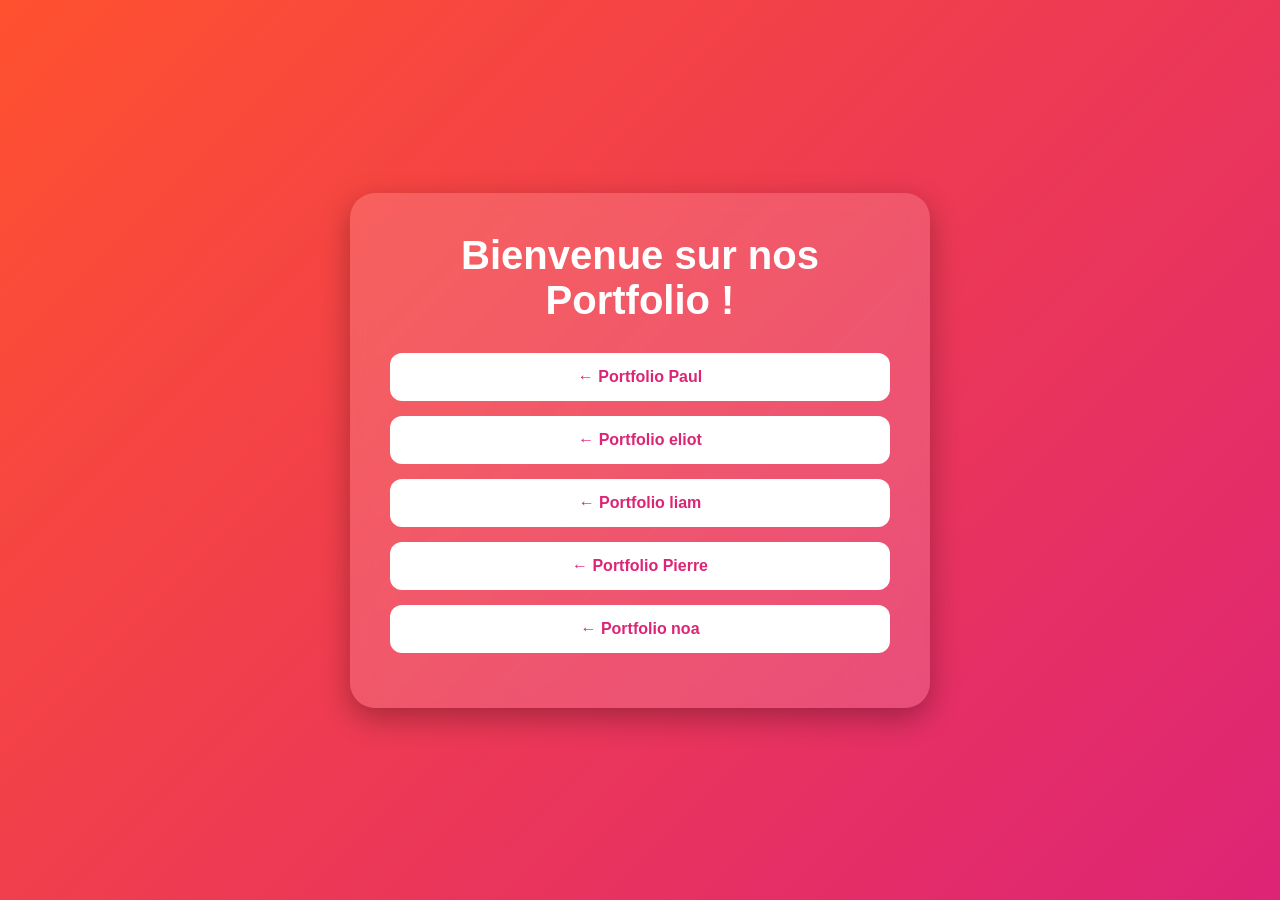
<file: index.html>
<!DOCTYPE html>
<html lang="fr">
<head>
    <meta charset="UTF-8">
    <meta name="viewport" content="width=device-width, initial-scale=1.0">
    <title>Portfolio Global</title>
    <link rel="stylesheet" href="index.css">
</head>
<body>

    <header>
        <h1> Bienvenue sur nos Portfolio !</h1>
        <p><a href="paul.html"> ← Portfolio Paul</a></p>
        <p><a href="eliot.html"> ← Portfolio eliot </a></p>
        <p><a href="liam.html"> ← Portfolio liam</a></p>
        <p><a href="pierre.html"> ← Portfolio Pierre</a></p>
        <p><a href="noa.html"> ← Portfolio noa</a></p>
    </header>
</file>
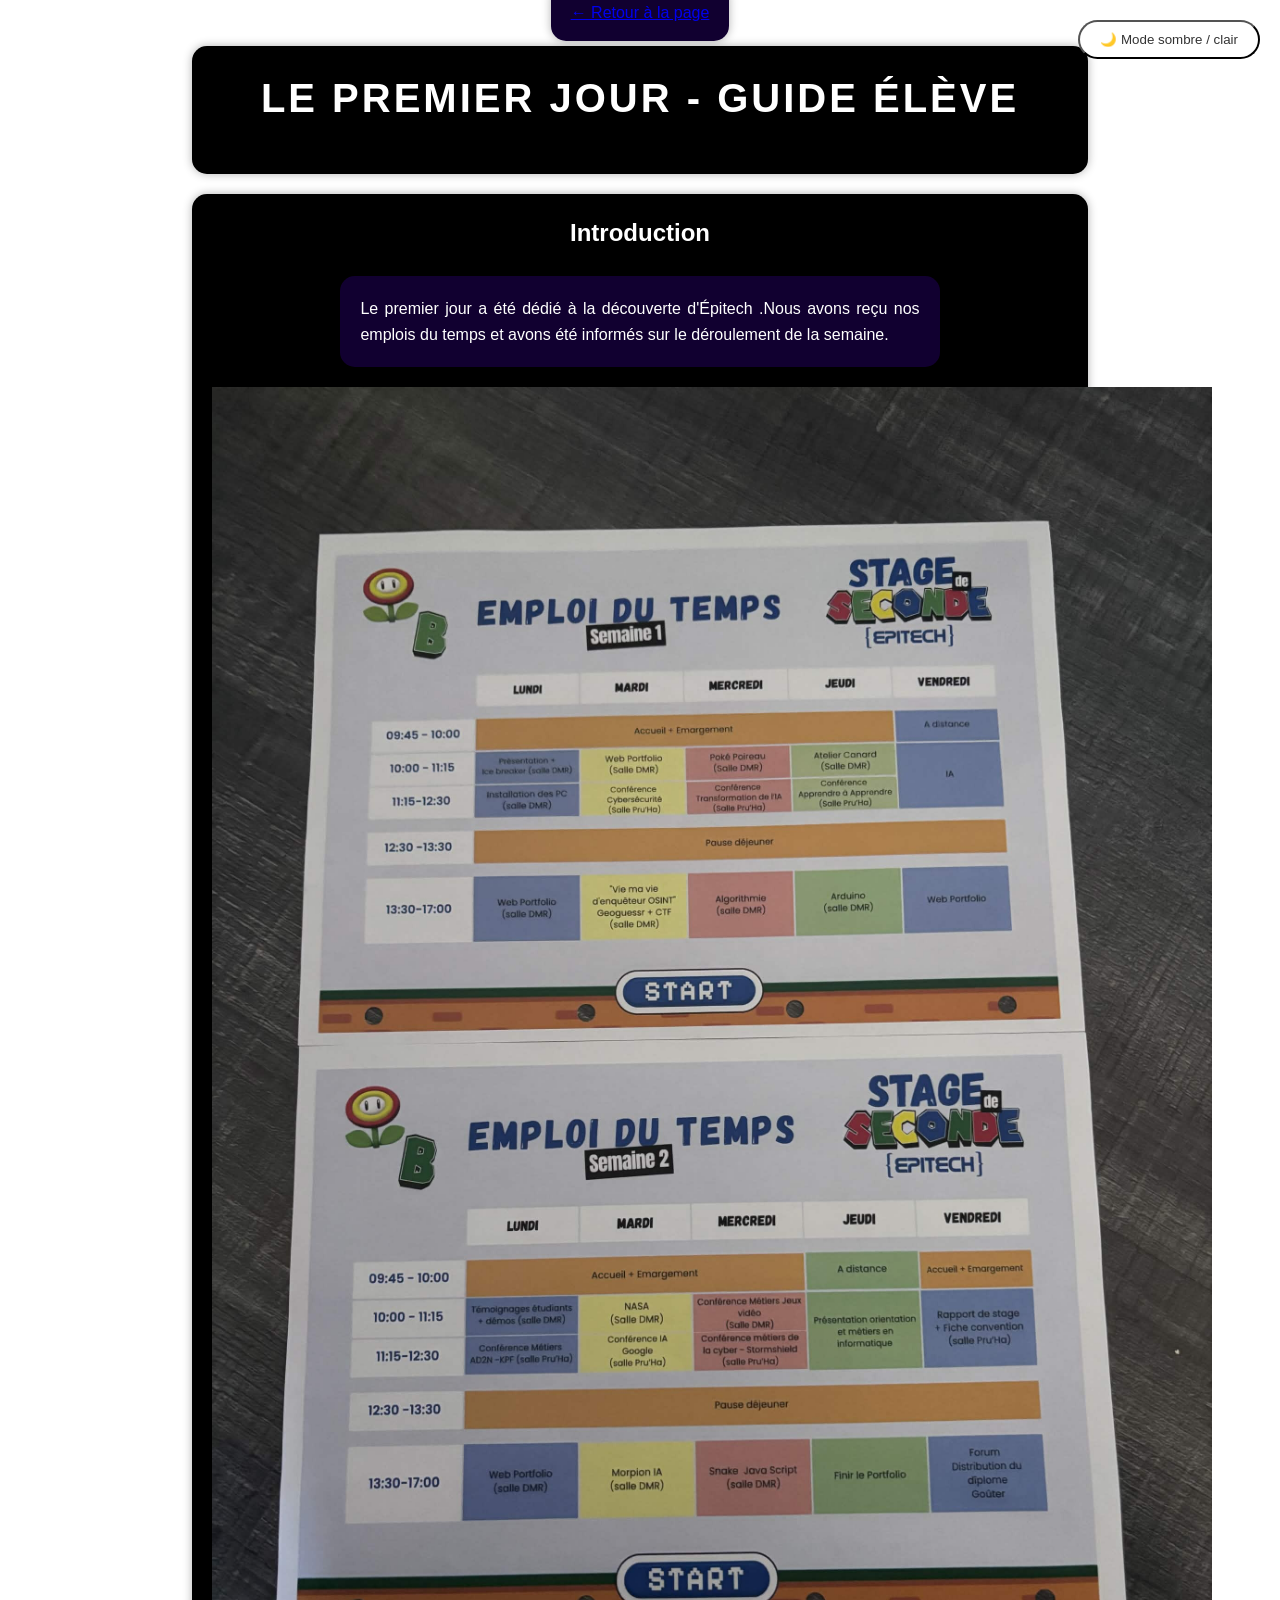
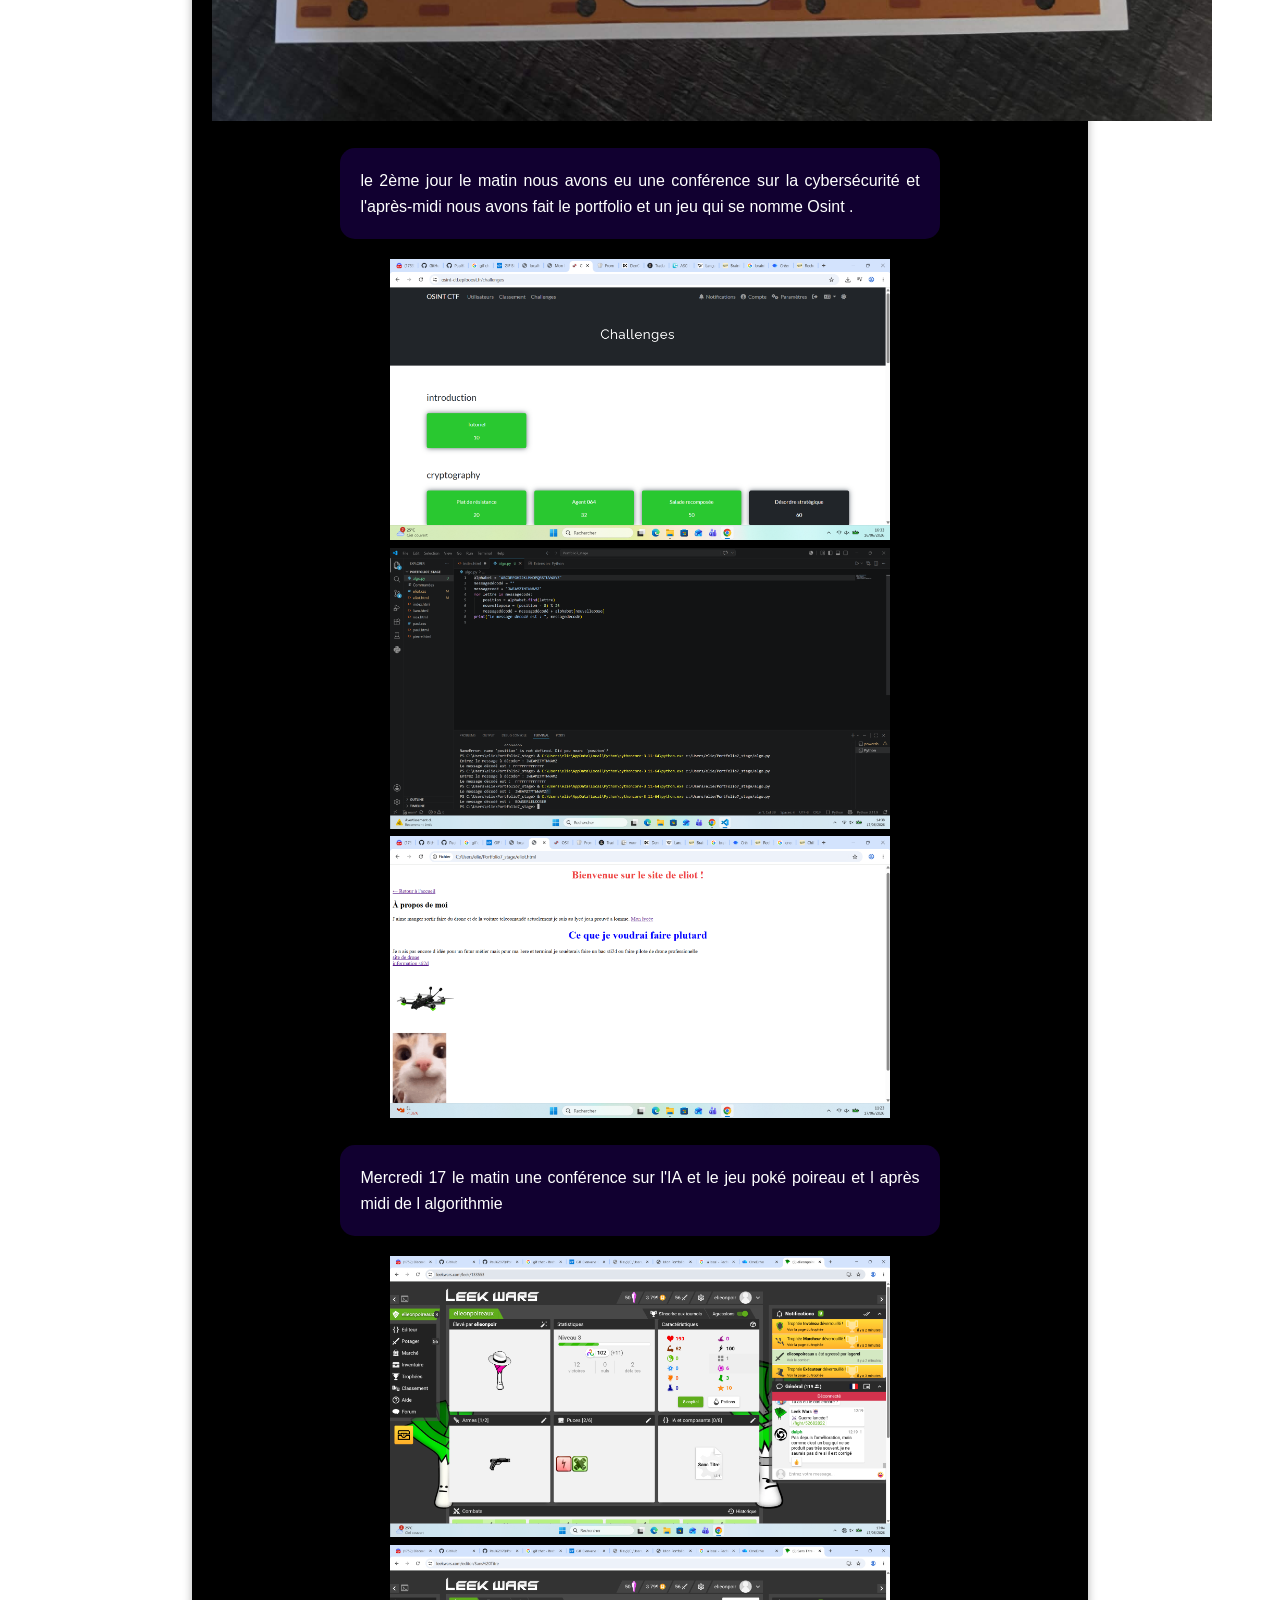
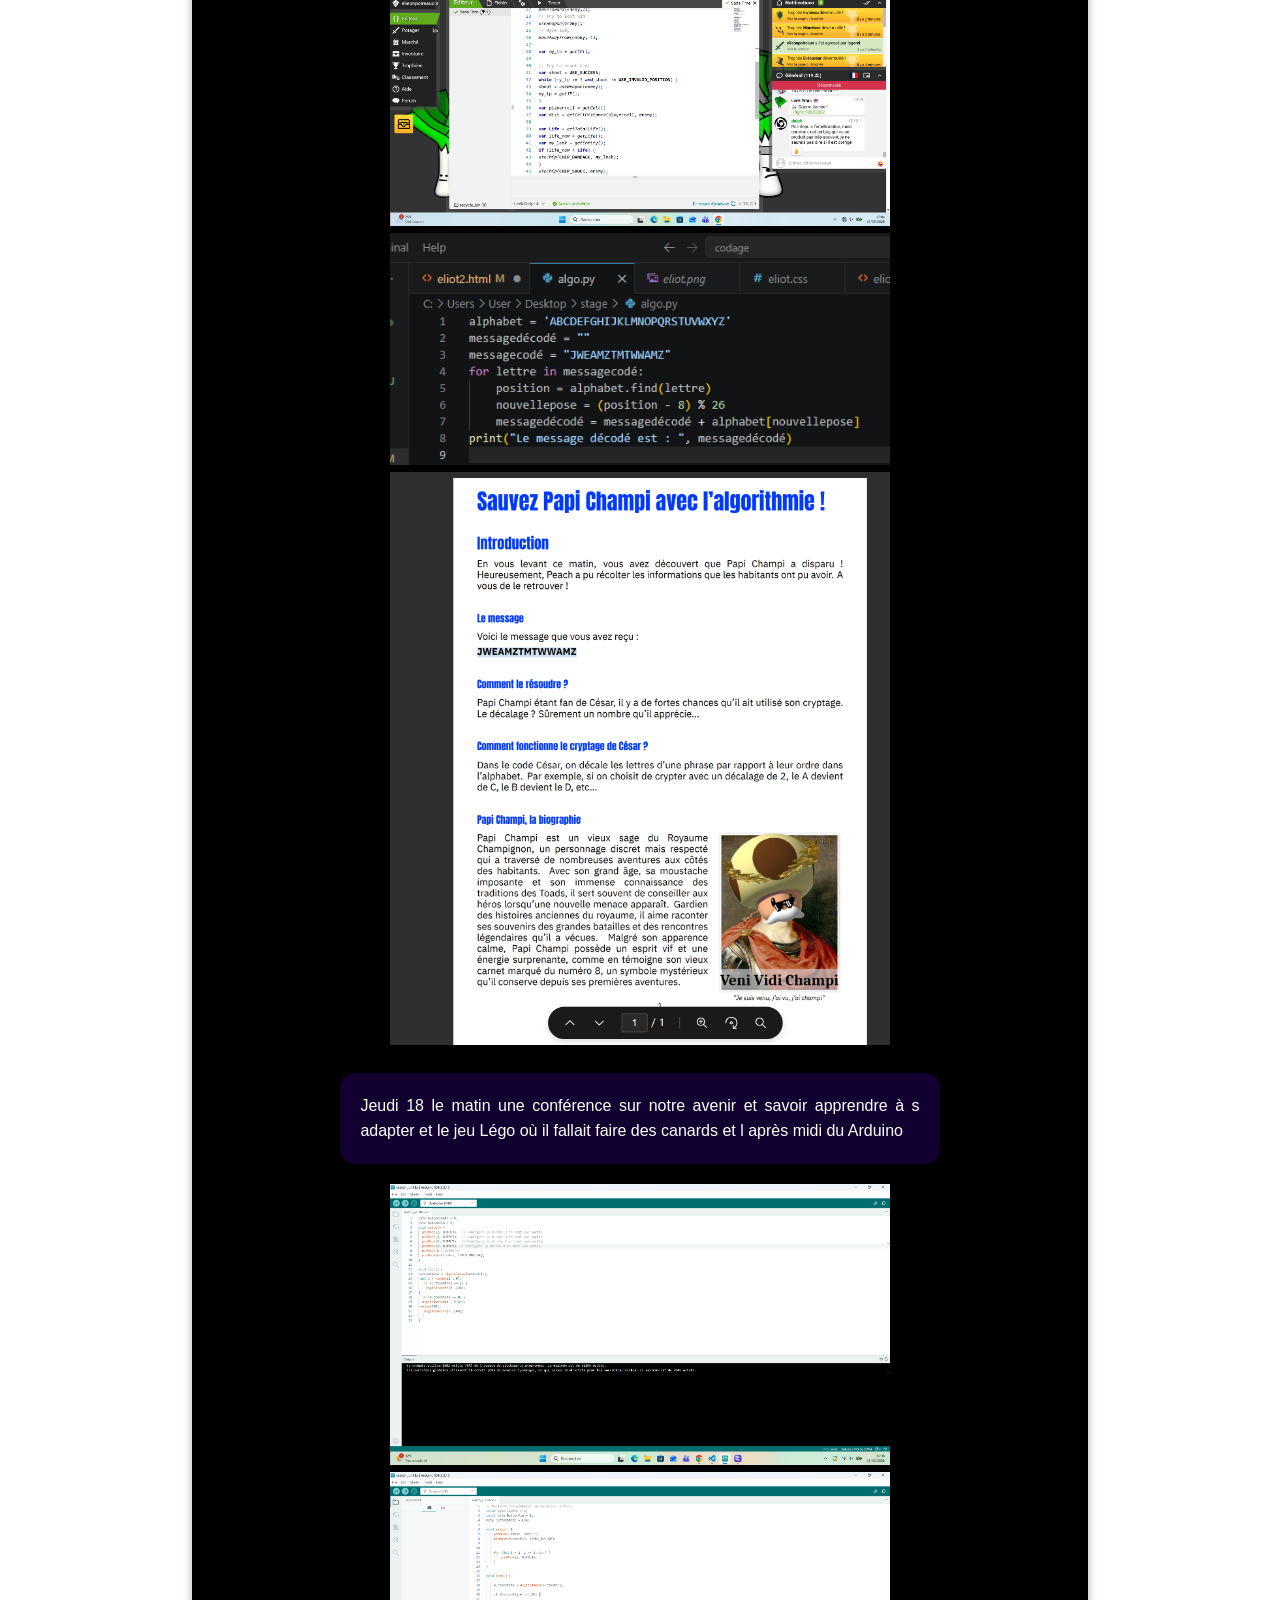
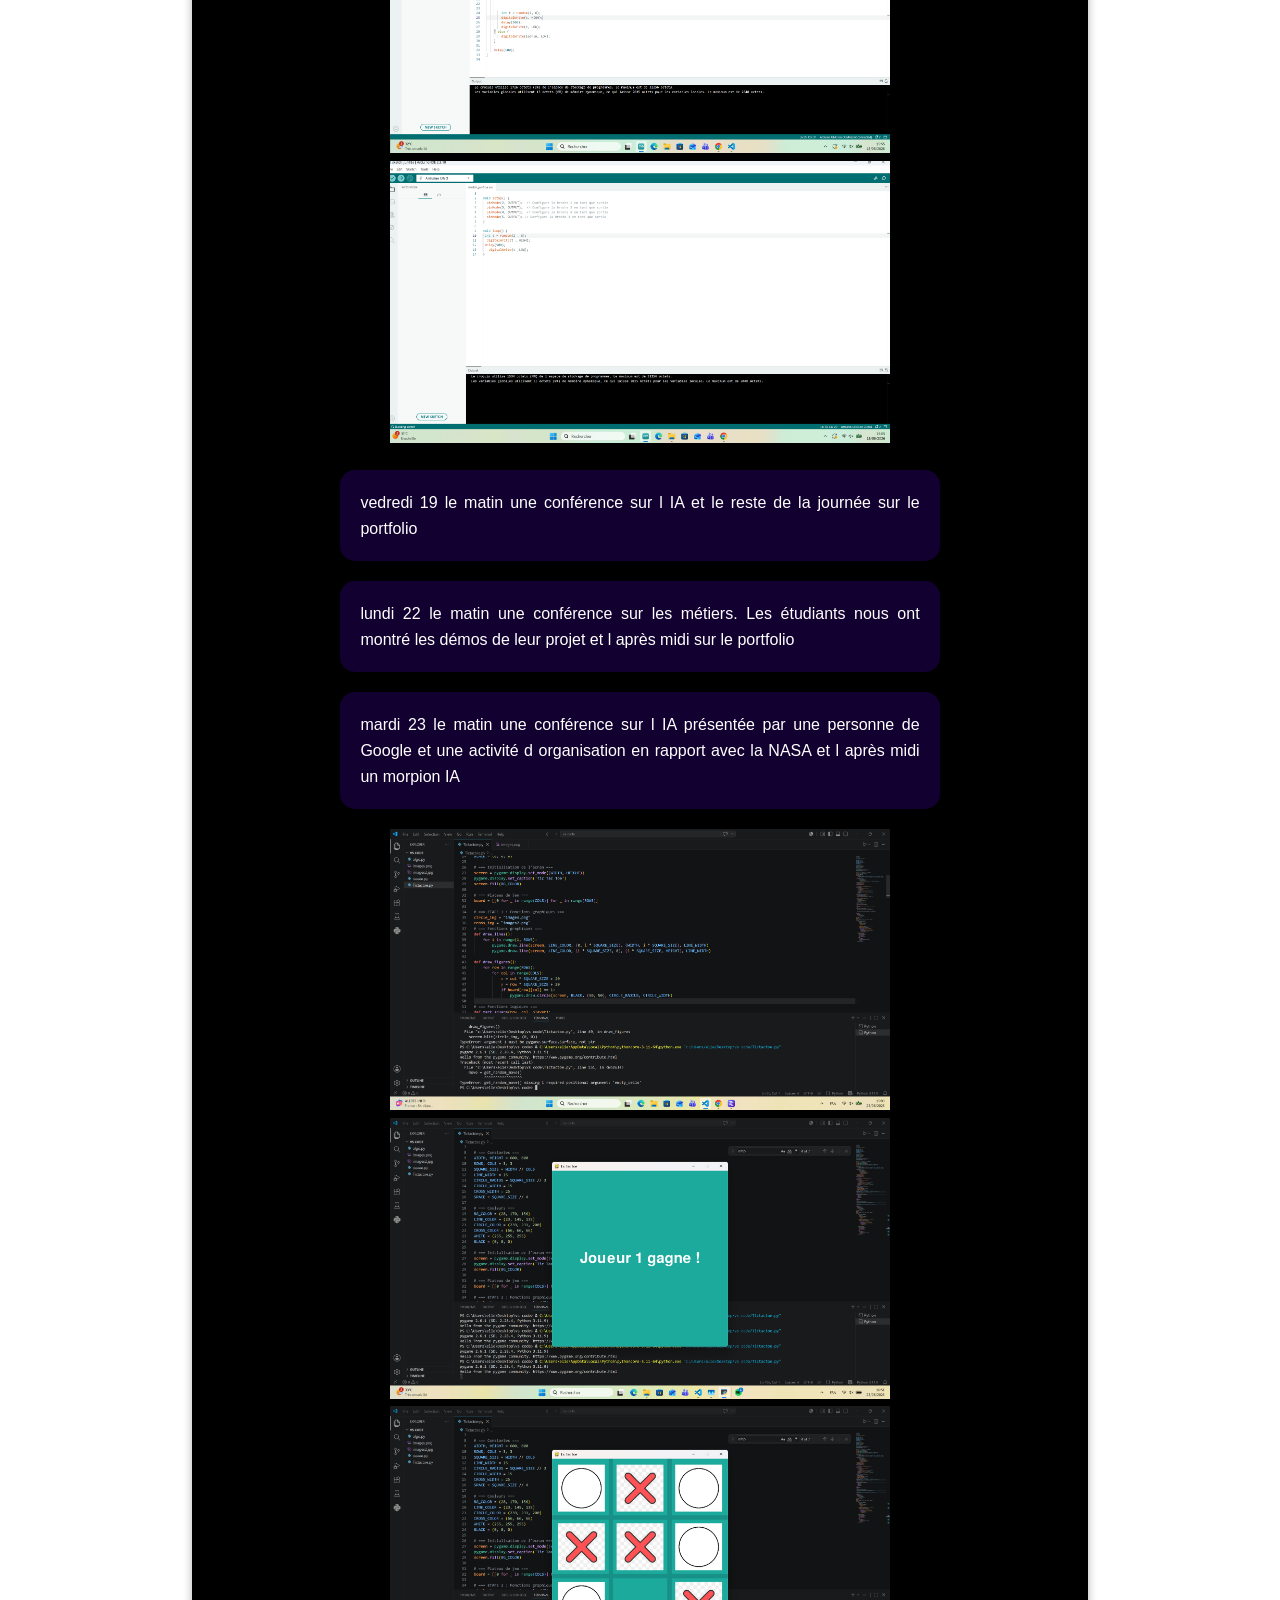
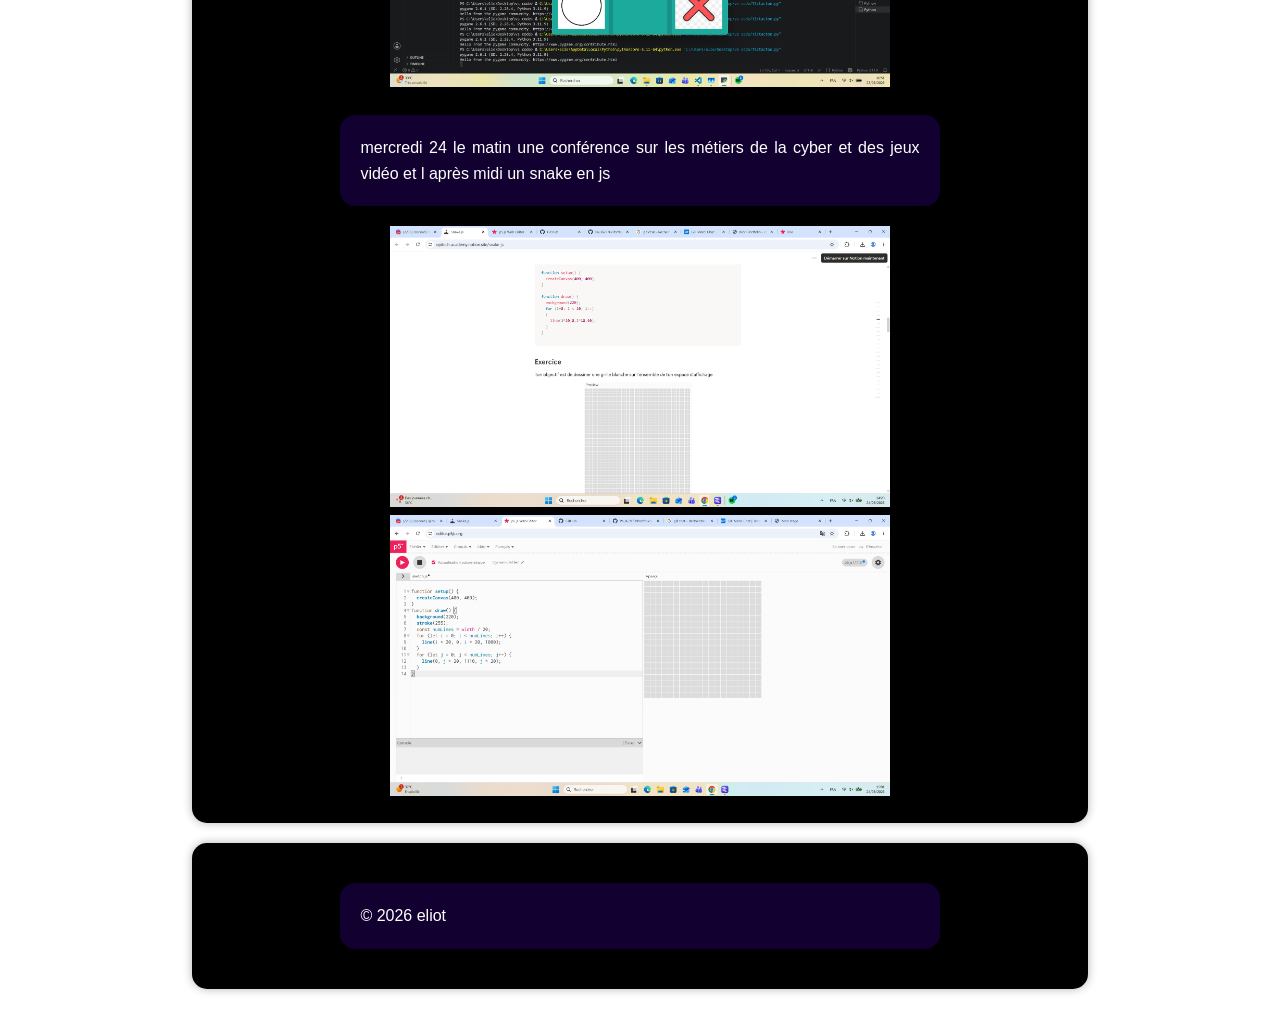
<file: eliot2.html>
<!DOCTYPE html>
<html lang="fr">
<head>
    <meta charset="UTF-8">
    <meta name="viewport" content="width=device-width, initial-scale=1.0">
    <title>Première semaine à Épitech</title>
    <link rel="stylesheet" href="eliot.css">
    <p5 class="paragraphe"><a href="eliot.html">← Retour à la page </a></p5>
</head>
<body>

    <header class="groupe">
        <h1>Le premier jour - Guide élève</h1>
        <button class="btn_mode_sombre" onclick="changerTheme()">🌙 Mode sombre / clair</button>
    </header>

    <main class="groupe">
        <section>
            <h2>Introduction</h2>
            <p class="paragraphe">
                Le premier jour a été dédié à la découverte d'Épitech .Nous avons reçu nos emplois du temps et avons été  informés sur le déroulement de la semaine.
            </p>
        </section>
        <img src="paul.jpg" alt="Illustration de la semaine"
             width="1000"
             lenght="500">
        <p class="paragraphe">le 2ème jour le matin nous avons eu une conférence sur la cybersécurité et l'après-midi nous avons fait le portfolio et un jeu qui se nomme Osint .</p>
        <img src="eliot.png" alt="osint"
             width="500"
             lenght="250">
             <img src="eliot2.png" alt="html"
             width="500"
             lenght="250">
             <img src="eliot3.png" alt="html"
             width="500"
             lenght="250">


             <p class="paragraphe">Mercredi 17 le matin une conférence sur l'IA et le jeu poké poireau et l après midi de l algorithmie</p>
             <img src="eliot4.png" alt="poké"
             width="500"
             lengt="250">
             <img src="eliiot5.png" alt="poké"
             width="500"
             lengt="250">
              <img src="eliot6.png" alt="algo"
             width="500"
             lengt="250">
             <img src="eliot7.png" alt="algo"
             width="500"
             lengt="250">
             
             <p class="paragraphe">Jeudi 18 le matin une conférence sur notre avenir et savoir apprendre à s adapter et le jeu Légo où il fallait faire des canards et l après midi du Arduino</p>
             <img src="eliot8.png" alt="ard"
             width="500"
             lengt="250">
             <img src="eliot9.png" alt="ard"
             width="500"
             lengt="250">
               <img src="eliot10.png" alt="ard"
             width="500"
             lengt="250">
            <p class="paragraphe">vedredi 19 le matin une conférence sur l IA et le reste de la journée sur le portfolio </p>
            <p class="paragraphe">lundi 22 le matin une conférence sur les métiers. Les étudiants nous ont montré les démos de leur projet et l après midi sur le portfolio </p>
            <p class="paragraphe">mardi 23 le matin une conférence sur l IA présentée par une personne de Google et une activité d organisation en rapport avec la NASA et l après midi un morpion IA </p>
            <img src="eliot11.png" alt="ard"
             width="500"
             lengt="250">
              <img src="eliot12.png" alt="ard"
             width="500"
             lengt="250">
              <img src="eliot13.png" alt="ard"
             width="500"
             lengt="250">
             <p class="paragraphe">mercredi 24 le matin une conférence sur les métiers de la cyber et des jeux vidéo et l après midi un snake en js </p>
             <img src="eliot14.png" alt="ard"
             width="500"
             lengt="250">
              <img src="eliot15.png" alt="ard"
             width="500"
             lengt="250">




        </main>

    <footer class="groupe">
        <p class="paragraphe">© 2026 eliot </p>
    </footer>

    <script>
        /* ==========================
           MODE SOMBRE / CLAIR
        ========================== */
        function changerTheme() {
            document.body.classList.toggle("dark-mode");
        }
    </script>
</body>
</html>
</file>
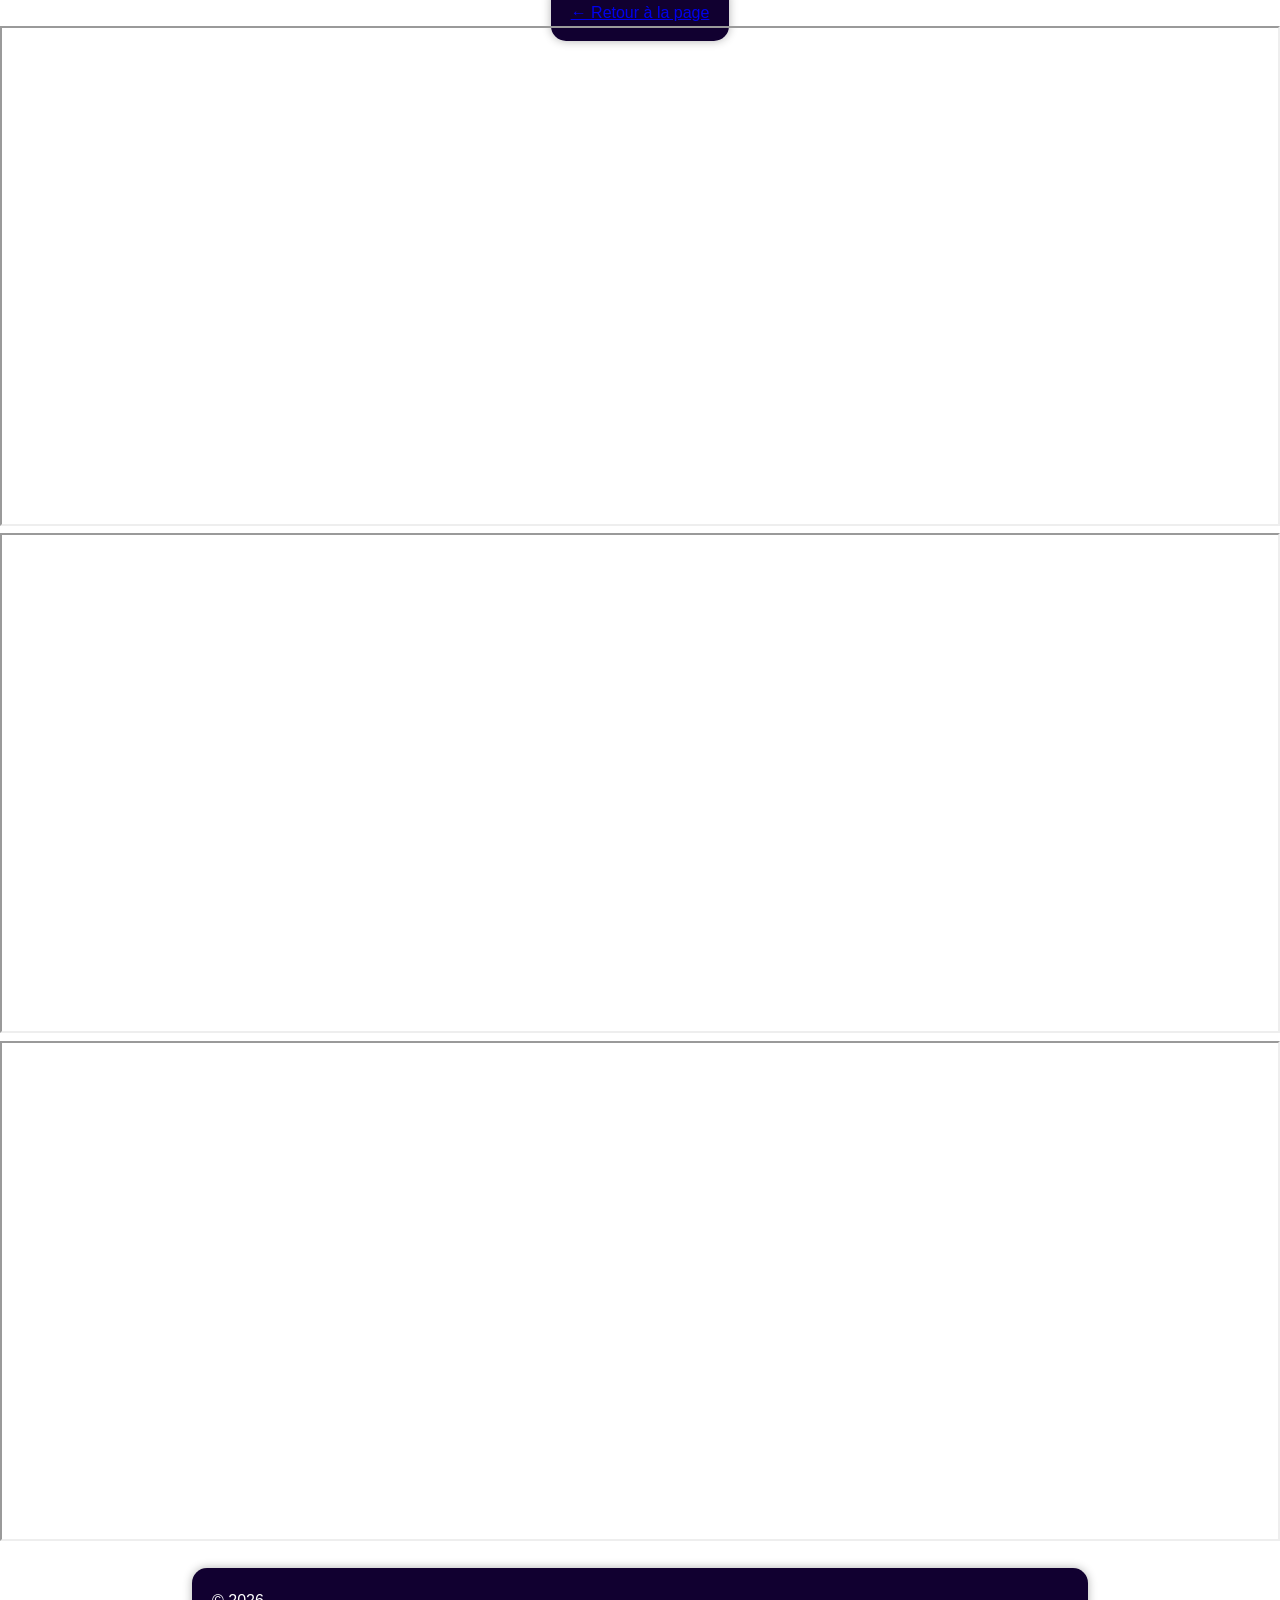
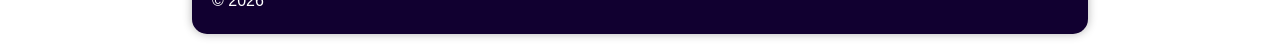
<file: eliot3.html>
<!DOCTYPE html>
<html lang="fr">
<head>
    <meta charset="UTF-8">
    <meta name="viewport" content="width=device-width, initial-scale=1.0">
    <title>Première semaine à Épitech</title>
    <link rel="stylesheet" href="eliot.css">
    <!-- Bouton retour -->
    <p5 class="paragraphe"><a href="eliot.html">← Retour à la page </a></p5>
</head>
<body>
    <iframe src="https://krunker.io/?game=FRA:dl6a7" width="100%" height="500"></iframe>
    <iframe src="http://slither.com/io" width="100%" height="500"></iframe>
    <iframe src="https://2v2.io/" width="100%" height="500"></iframe>
</body>
<footer>
    <p class="paragraphe">© 2026</p>
</footer>
</html>
</file>
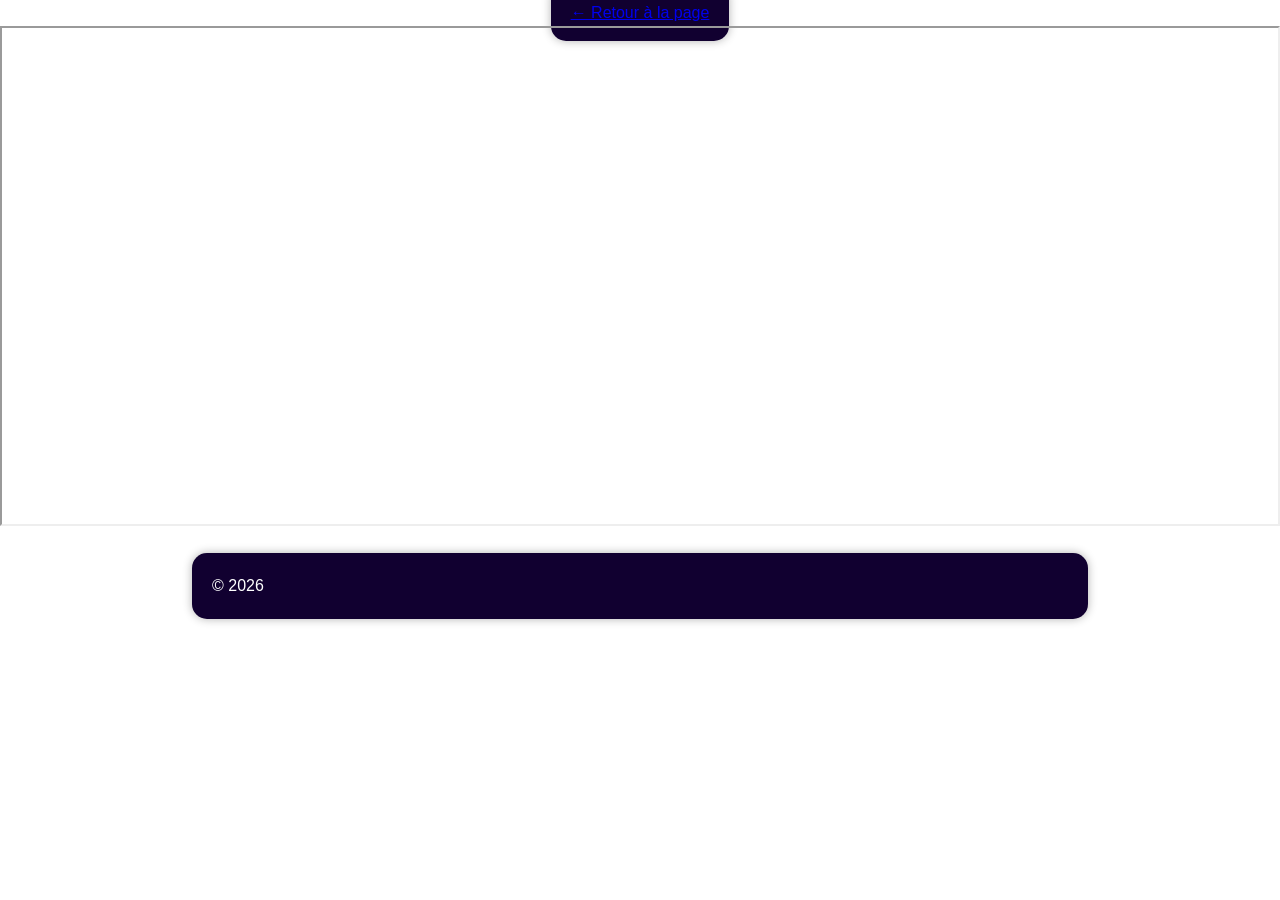
<file: eliot4.html>
<!DOCTYPE html>
<html lang="fr">
<head>
    <meta charset="UTF-8">
    <meta name="viewport" content="width=device-width, initial-scale=1.0">
    <title>mon traker</title>
    <link rel="stylesheet" href="eliot.css">
    <p5 class="paragraphe"><a href="eliot.html">← Retour à la page </a></p5>
</head>
<body>
    <iframe src="https://fortnitetracker.com/profile/all/elie59120" width="100%" height="500"></iframe>
</body>
<footer>
    <p class="paragraphe">© 2026</p>
</footer>
</html>
</file>
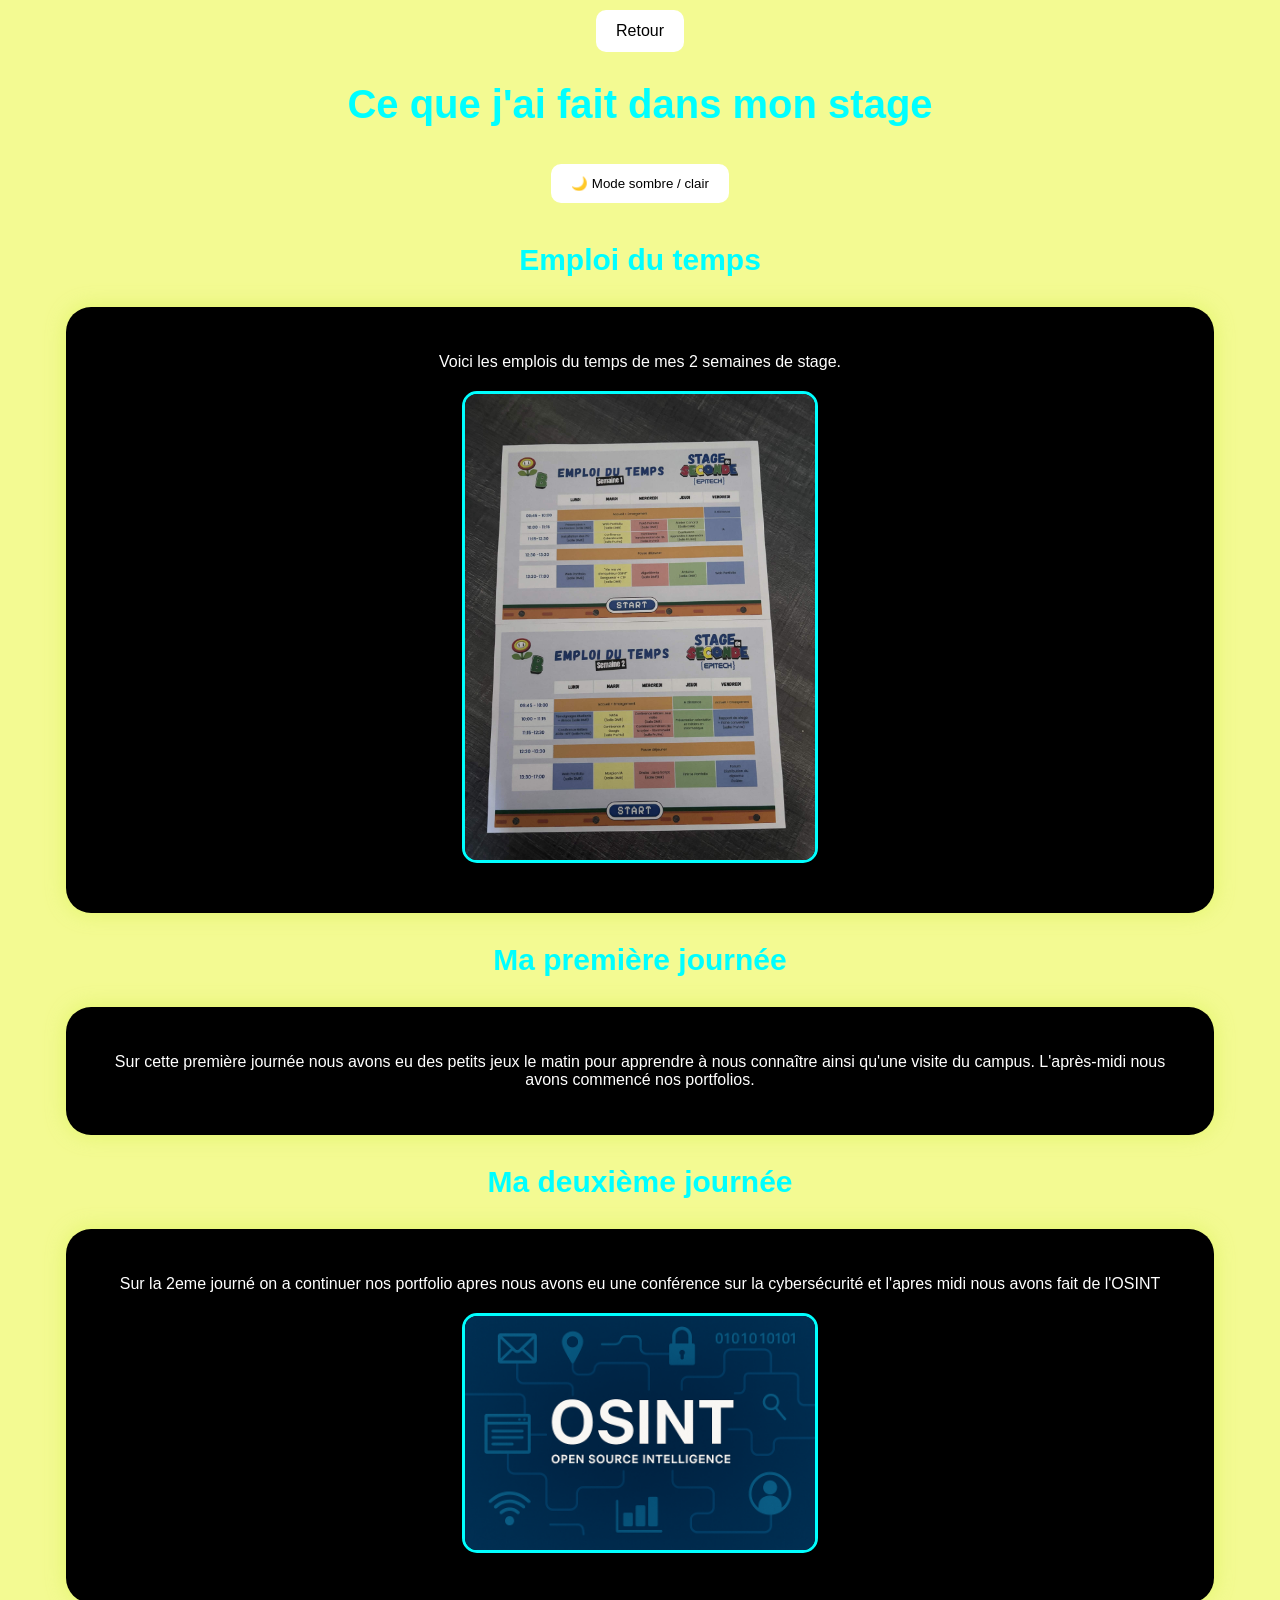
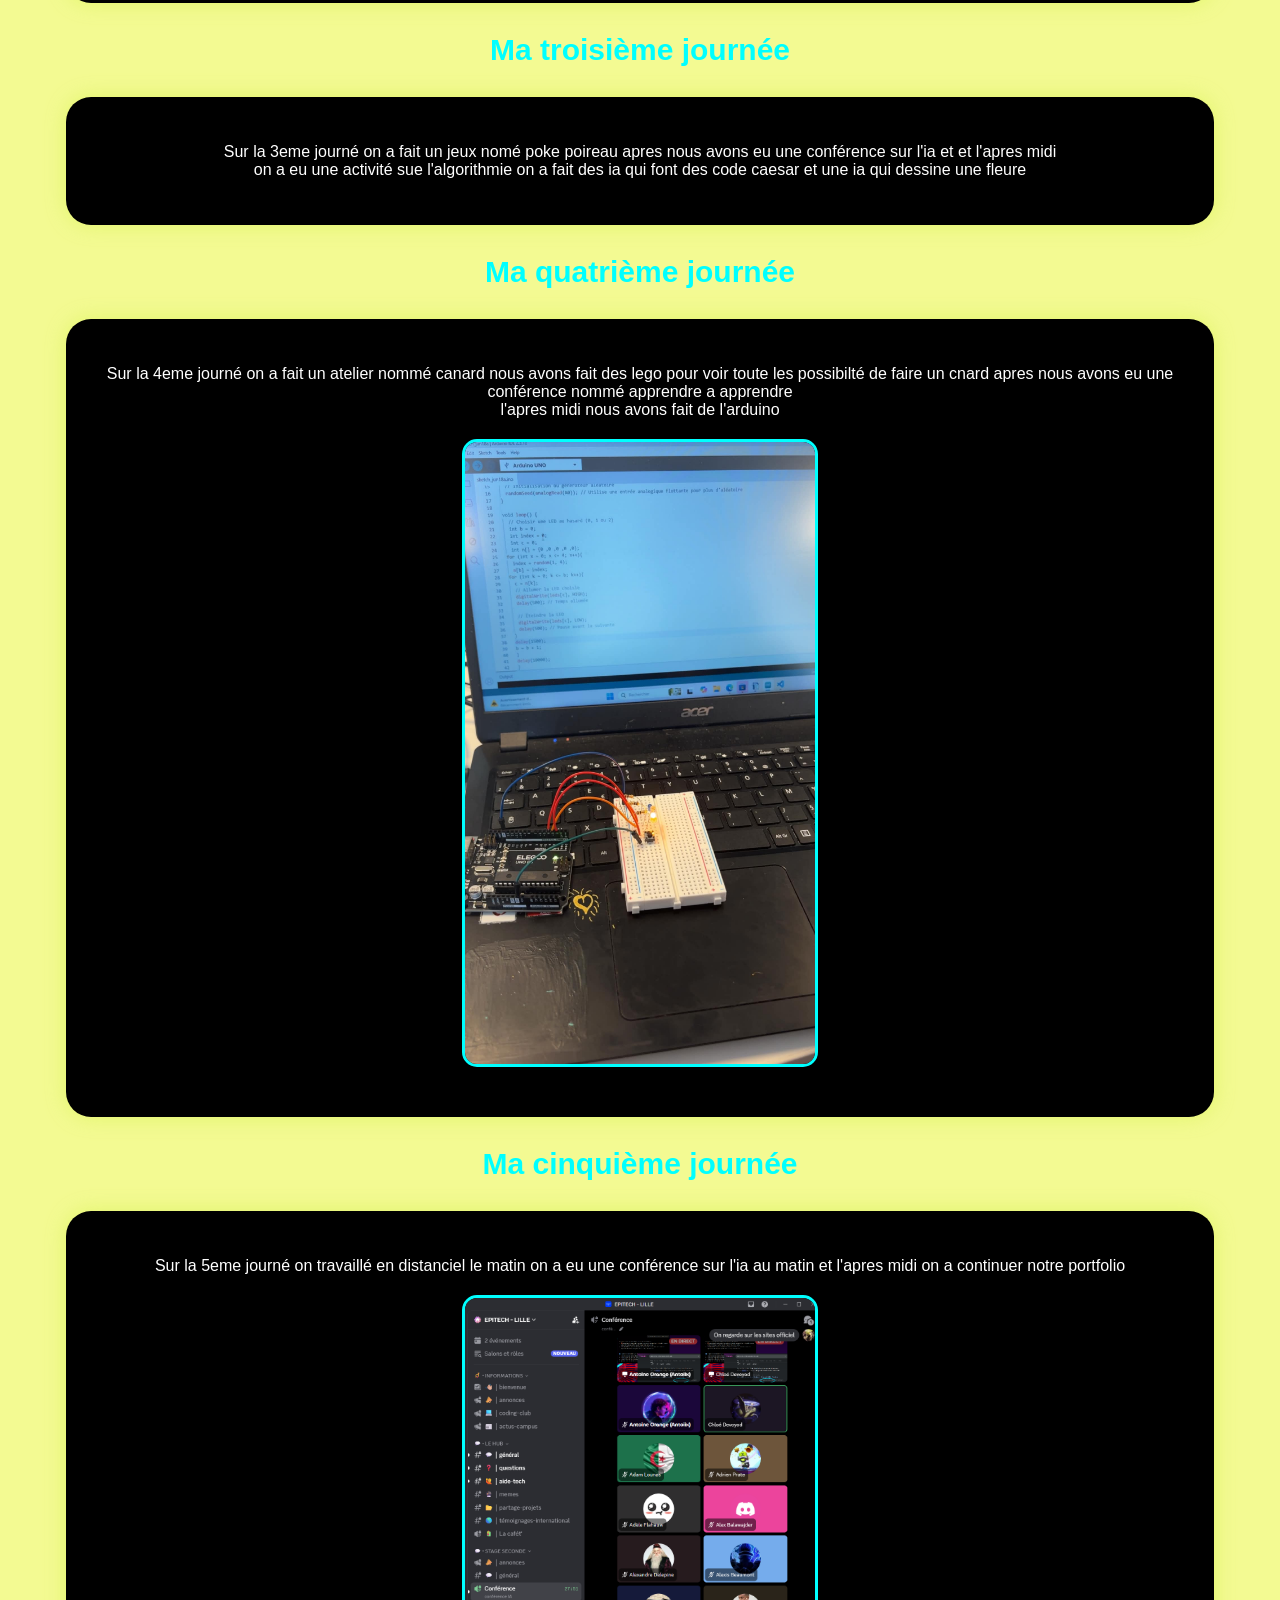
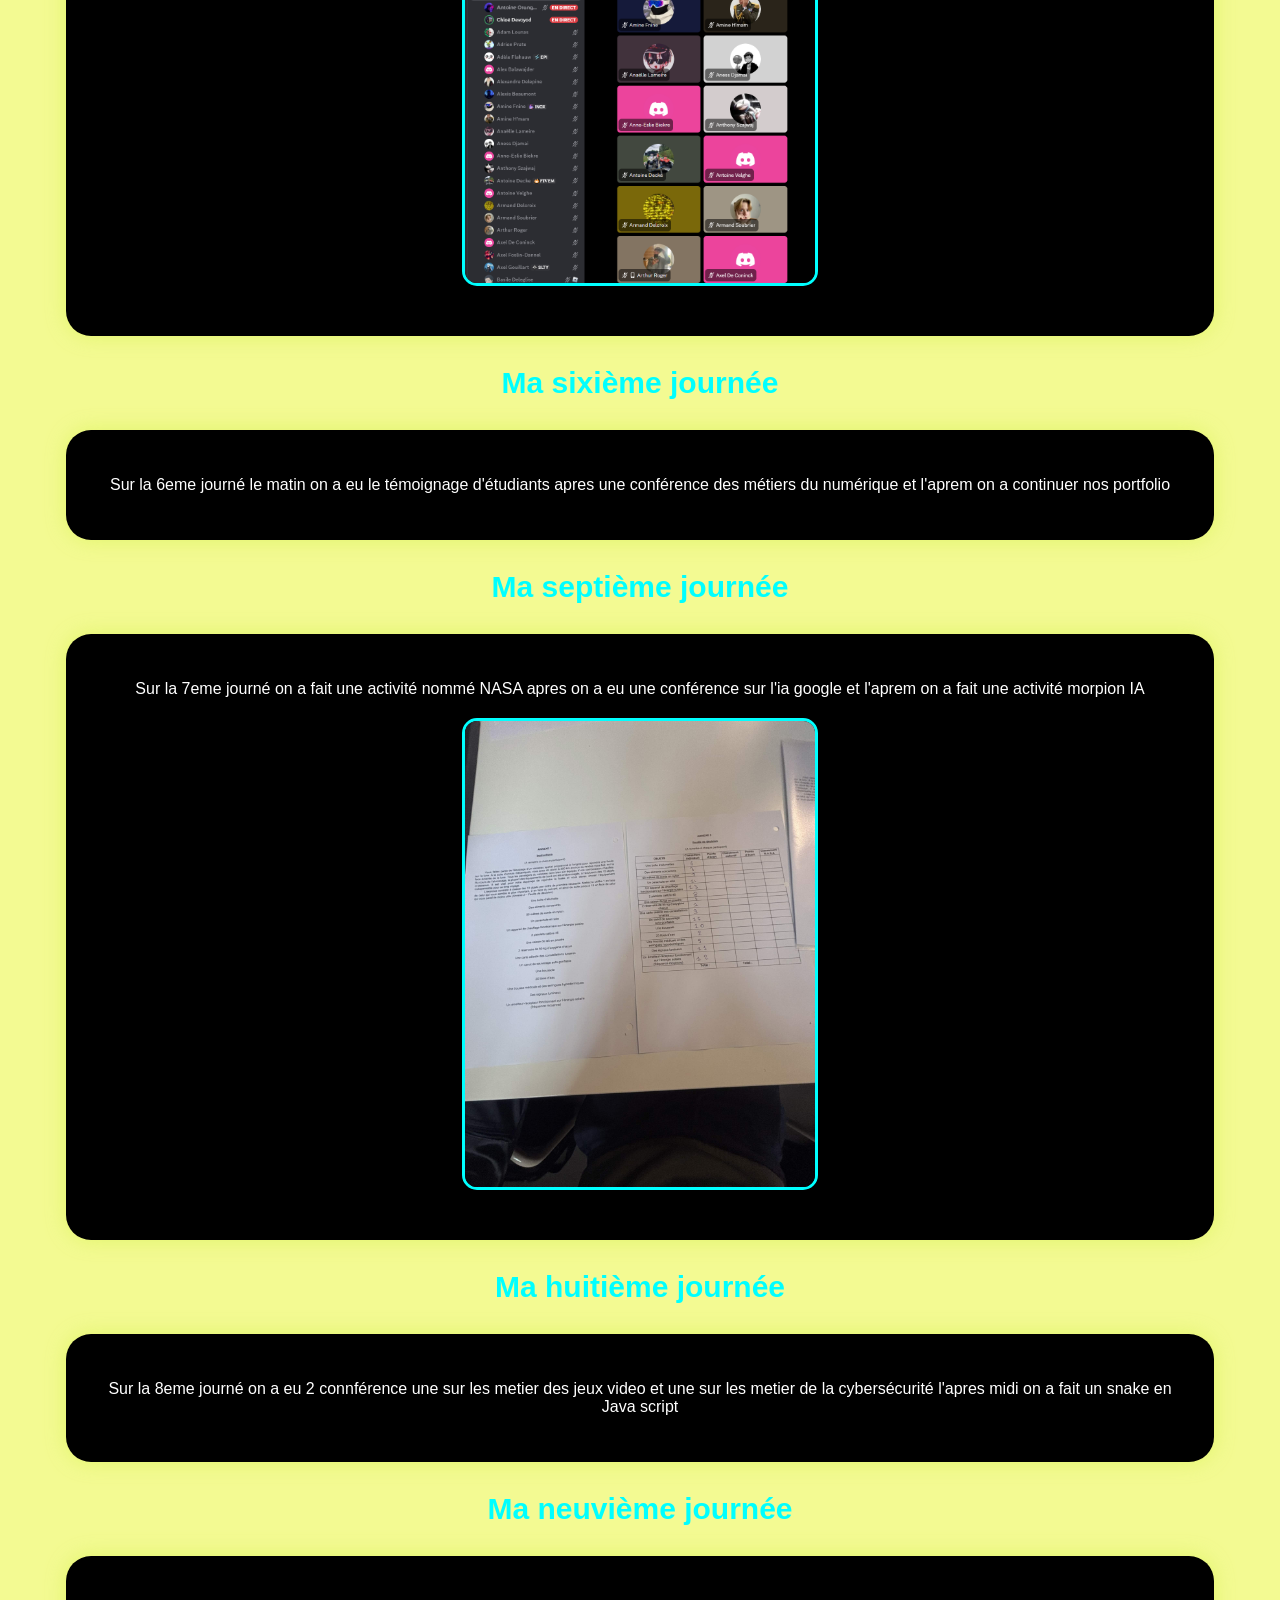
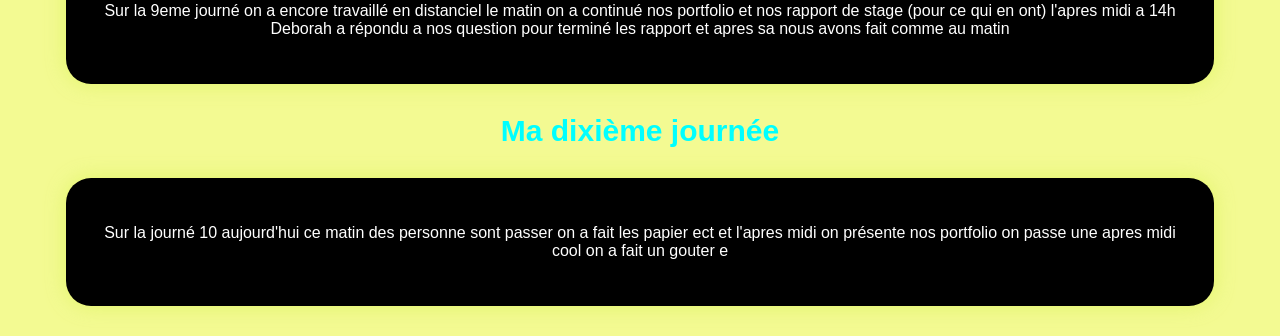
<file: paul2.html>
<!DOCTYPE html>
<html lang="fr">

<head>
    <meta charset="UTF-8">
    <title>Mon stage</title>
    <link rel="stylesheet" href="paul2.css">
</head>

<body>

    <a href="paul.html" class="bouton">
        Retour
    </a>

    <!-- =====================
         TITRE PRINCIPAL
    ====================== -->

    <h1>Ce que j'ai fait dans mon stage</h1>

    <!-- =====================
         BOUTON MODE SOMBRE
    ====================== -->

    <button class="bouton" onclick="changerTheme()">
        🌙 Mode sombre / clair
    </button>

    <!-- =====================
         EMPLOI DU TEMPS
    ====================== -->

    <h2>Emploi du temps</h2>

    <div class="carte">

        <p>
            Voici les emplois du temps de mes 2 semaines de stage.
        </p>

        <img src="paul.jpg"
             class="image"
             alt="Emploi du temps semaine 1 et 2">

    </div>

    <!-- =====================
         JOUR 1
    ====================== -->

    <h2>Ma première journée</h2>

    <div class="carte">

        <p>
            Sur cette première journée nous avons eu des petits jeux le matin pour apprendre à nous connaître ainsi qu'une visite du campus. L'après-midi nous avons commencé nos portfolios.
        </p>

    </div>

    <!-- =====================
         JOUR 2
    ====================== -->

    <h2>Ma deuxième journée</h2>

    <div class="carte">

        <p>
            Sur la 2eme journé on a continuer nos portfolio apres nous avons eu une conférence sur la cybersécurité et l'apres midi nous avons fait de l'OSINT
        </p>

                <img src="paul2.png"
             class="image"
             alt="OSINT">

    </div>

    <!-- =====================
         JOUR 3
    ====================== -->

    <h2>Ma troisième journée</h2>

    <div class="carte">

        <p>
            Sur la 3eme journé on a fait un jeux nomé poke poireau apres nous avons eu une conférence sur l'ia et et l'apres midi <br>on a eu une activité sue l'algorithmie on a fait des ia qui font des code caesar et une ia qui dessine une fleure</br>
        </p>

    </div>

    <!-- =====================
         JOUR 4
    ====================== -->

    <h2>Ma quatrième journée</h2>

    <div class="carte">

        <p>
            Sur la 4eme journé on a fait un atelier nommé canard nous avons fait des lego pour voir toute les possibilté de faire un cnard apres nous avons eu une conférence nommé apprendre a apprendre <br>l'apres midi nous avons fait de l'arduino </br>
        </p>

            <img src="paul3.jpg"
             class="image"
             alt="Emploi du temps semaine 1 et 2">

    </div>

    <!-- =====================
         JOUR 5
    ====================== -->

    <h2>Ma cinquième journée</h2>

    <div class="carte">

        <p>
            Sur la 5eme journé on travaillé en distanciel le matin on a eu une conférence sur l'ia au matin et l'apres midi on a continuer notre portfolio
        </p>

        <img src="paul4.png"
             class="image"
             alt="conférence">

    </div>

    <!-- =====================
         JOUR 6
    ====================== -->

    <h2>Ma sixième journée</h2>

    <div class="carte">

        <p>
            Sur la 6eme journé le matin on a eu le témoignage d'étudiants apres une conférence des métiers du numérique et l'aprem on a continuer nos portfolio
        </p>

    </div>

    <!-- =====================
         JOUR 7
    ====================== -->

    <h2>Ma septième journée</h2>

    <div class="carte">

        <p>
            Sur la 7eme journé on a fait une activité nommé NASA apres on a eu une conférence sur l'ia google et l'aprem on a fait une activité morpion IA
        </p>

            <img src="paul9.jpg"
             class="image"
             alt="Journé 7">

    </div>

    <!-- =====================
         JOUR 8
    ====================== -->

    <h2>Ma huitième journée</h2>

    <div class="carte">

        <p>
            Sur la 8eme journé on a eu 2 connférence une sur les metier des jeux video et une sur les metier de la cybersécurité l'apres midi on a fait un snake en Java script
        </p>

    </div>

    <!-- =====================
         JOUR 9
    ====================== -->

    <h2>Ma neuvième journée</h2>

    <div class="carte">

        <p>
            Sur la 9eme journé on a encore travaillé en distanciel le matin on a continué nos portfolio et nos rapport de stage (pour ce qui en ont) l'apres midi a 14h Deborah a répondu a nos question pour terminé les rapport et apres sa nous avons fait comme au matin 
        </p>



    </div>

    <!-- =====================
         JOUR 10
    ====================== -->

    <h2>Ma dixième journée</h2>

    <div class="carte">

        <p>
            Sur la journé 10 aujourd'hui ce matin des personne sont passer on a fait les papier ect et l'apres midi on présente nos portfolio on passe une apres midi cool on a fait un gouter e
        </p>

    </div>

    <script>

        function changerTheme() {
            document.body.classList.toggle("dark-mode");
        }

    </script>

</body>

</html>
</file>
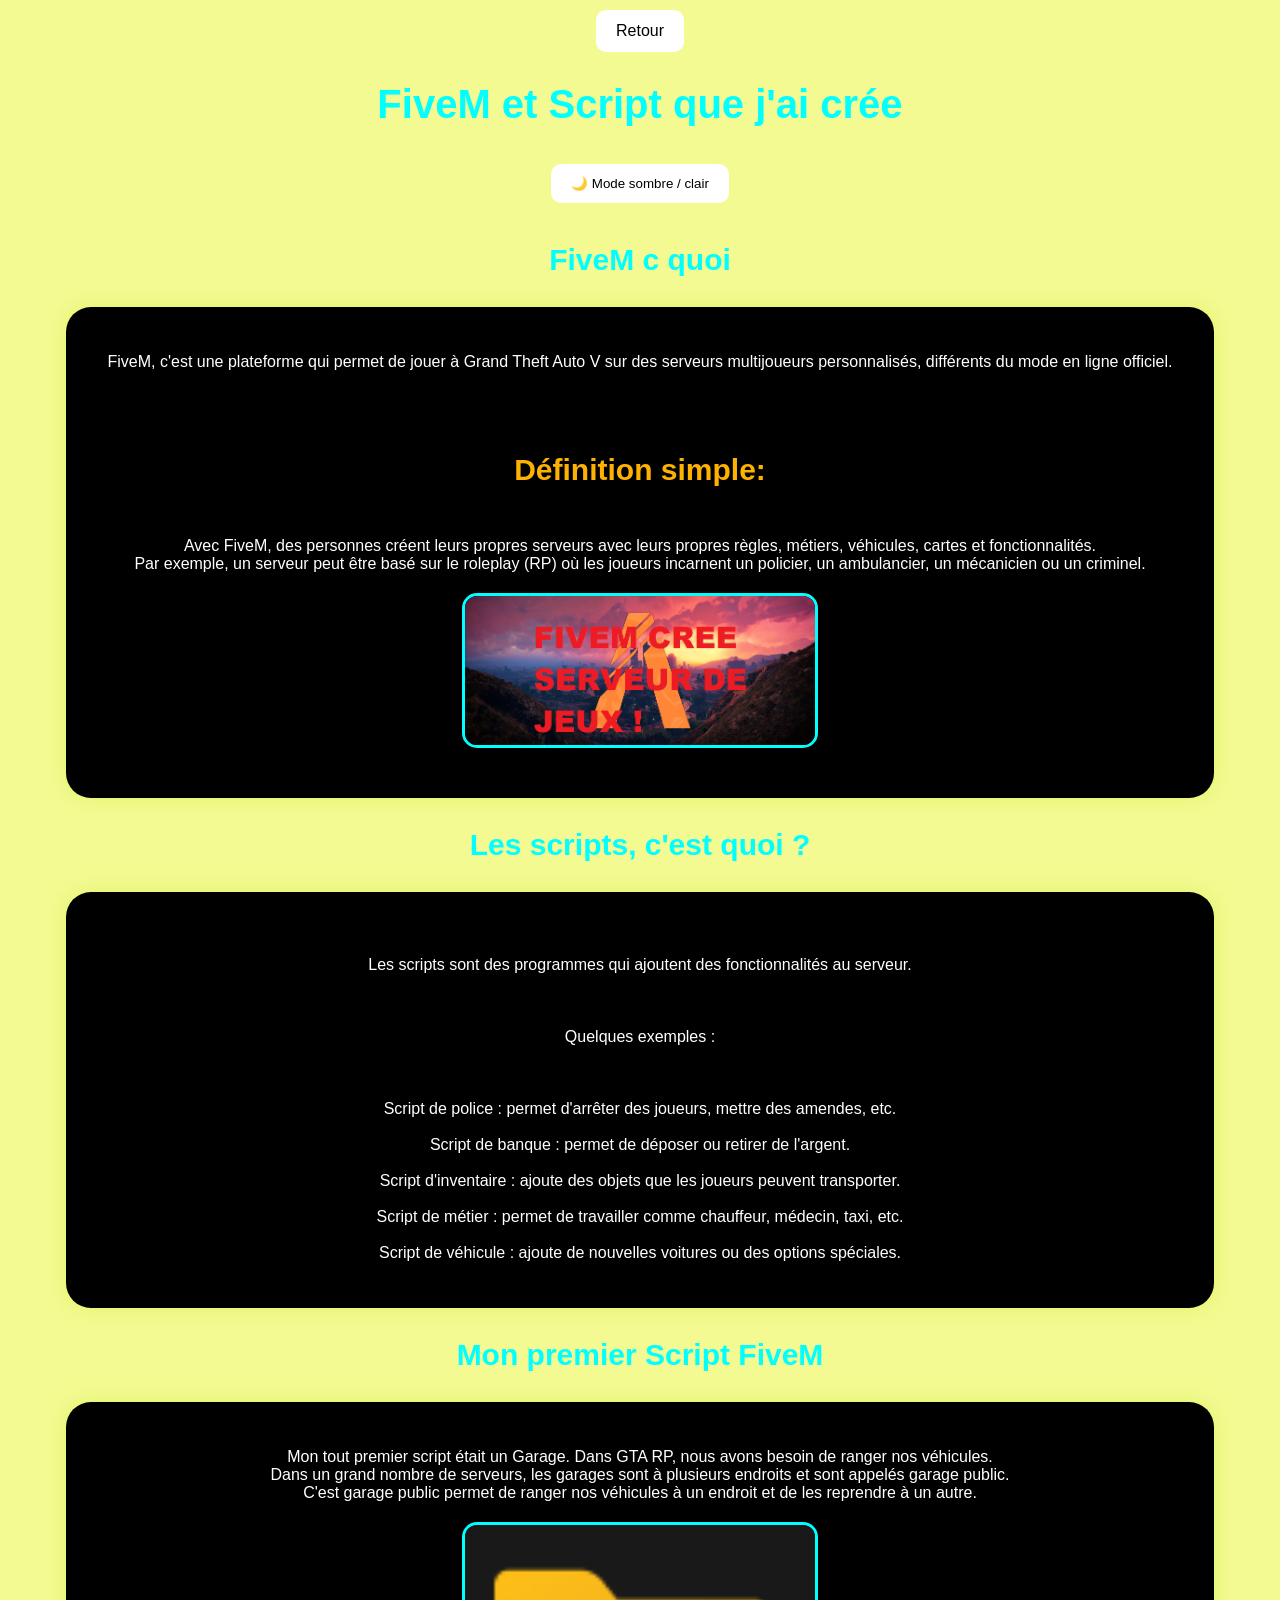
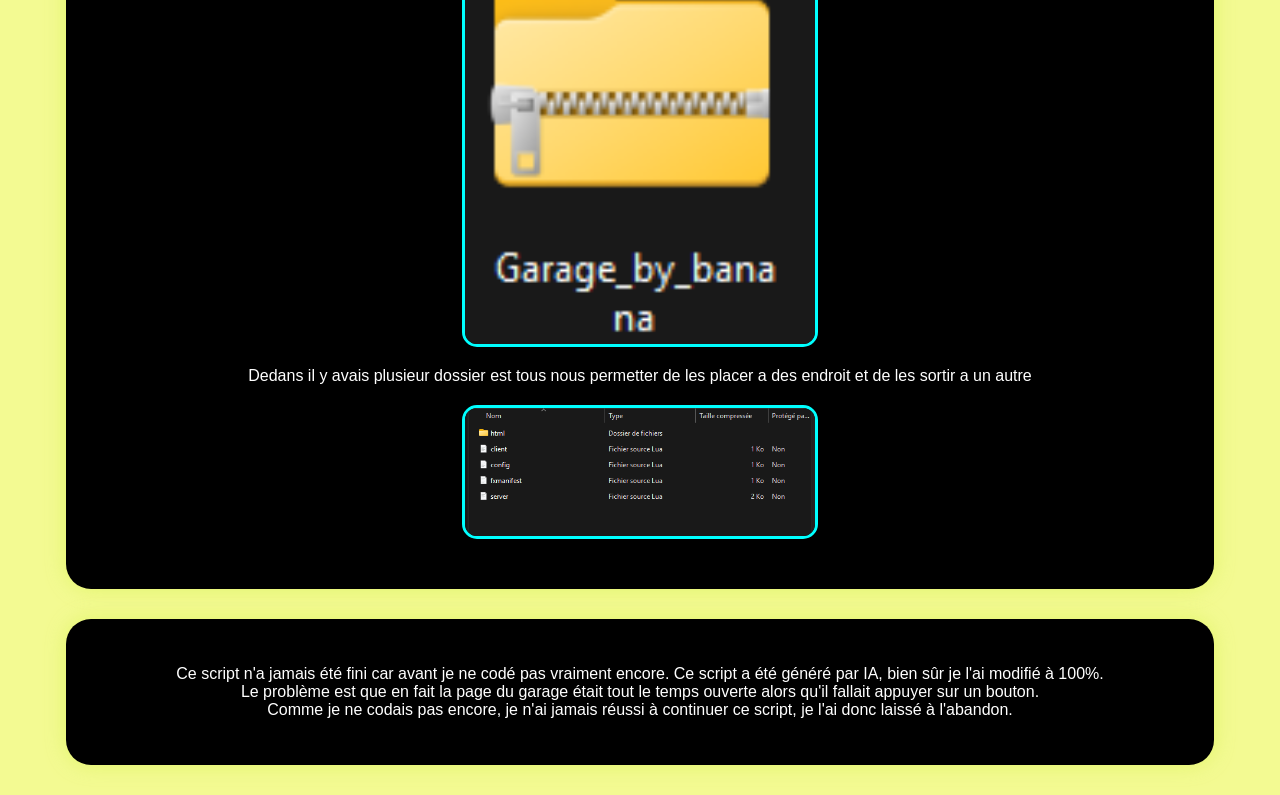
<file: paul3.html>
<!DOCTYPE html>
<html lang="fr">

<head>
    <meta charset="UTF-8">
    <title>Mon stage</title>
    <link rel="stylesheet" href="paul3.css">
</head>

<body>

    <a href="paul.html" class="bouton">
        Retour
    </a>

    <!-- =====================
         TITRE PRINCIPAL
    ====================== -->

    <h1>FiveM et Script que j'ai crée   </h1>

    <!-- =====================
         BOUTON MODE SOMBRE
    ====================== -->

    <button class="bouton" onclick="changerTheme()">
        🌙 Mode sombre / clair
    </button>

    <!-- =====================
         FiveM c quoi
    ====================== -->

    <h2>FiveM c quoi</h2>

    <div class="carte">

        <p>
            FiveM, c'est une plateforme qui permet de jouer à Grand Theft Auto V sur des serveurs
             multijoueurs personnalisés, différents du mode en ligne officiel.
            <br></br>
            <h5><br>Définition simple: </br></h5>
            Avec FiveM, des personnes créent leurs propres serveurs avec leurs propres règles, métiers, véhicules, cartes et fonctionnalités.  
            <br>Par exemple, un serveur peut être basé sur le roleplay (RP) où les joueurs incarnent un policier, un ambulancier, un mécanicien ou un criminel.</br>
        </p>

        <img src="paul5.png"
             class="image"
             alt="FiveM">

    </div>

    <!-- =====================
         C quoi un Scrpit
    ====================== -->

    <h2>Les scripts, c'est quoi ?</h2>

    <div class="carte">

        <p> 
            <br>Les scripts sont des programmes qui ajoutent des fonctionnalités au serveur.</br>
            <br></br>
            <br>Quelques exemples :</br>
            <br></br>
            <br>Script de police : permet d'arrêter des joueurs, mettre des amendes, etc.</br>
            <br>Script de banque : permet de déposer ou retirer de l'argent.</br>
            <br>Script d'inventaire : ajoute des objets que les joueurs peuvent transporter.</br>
            <br>Script de métier : permet de travailler comme chauffeur, médecin, taxi, etc.</br>
            <br>Script de véhicule : ajoute de nouvelles voitures ou des options spéciales.</br>

        </div>

    <!-- =====================
         Garage By Banana
    ====================== -->

    <h2>Mon premier Script FiveM</h2>

    <div class="carte">

        <p>
            Mon tout premier script était un Garage. Dans GTA RP, nous avons besoin de ranger nos véhicules.
            <br>Dans un grand nombre de serveurs, les garages sont à plusieurs endroits et sont appelés garage public.</br>
            C'est garage public permet de ranger nos véhicules à un endroit et de les reprendre à un autre.


        <img src="paul6.png"
        class="image"
        alt="Garage By Banana">

        Dedans il y avais plusieur dossier est tous nous permetter de les placer a des endroit et de les sortir a un autre 

        <img src="paul7.png"
        class="image"
        alt="Garage By Banana">
        </div>

        <div class="carte">

        <p>

            Ce script n'a jamais été fini car avant je ne codé pas vraiment encore. Ce script a été généré par IA, bien sûr je l'ai modifié à 100%.
            <br>Le problème est que en fait la page du garage était tout le temps ouverte alors qu'il fallait appuyer sur un bouton.</br>
            Comme je ne codais pas encore, je n'ai jamais réussi à continuer ce script, je l'ai donc laissé à l'abandon.

    <script>

        function changerTheme() {
            document.body.classList.toggle("dark-mode");
        }

    </script>

</body>

</html>
</file>
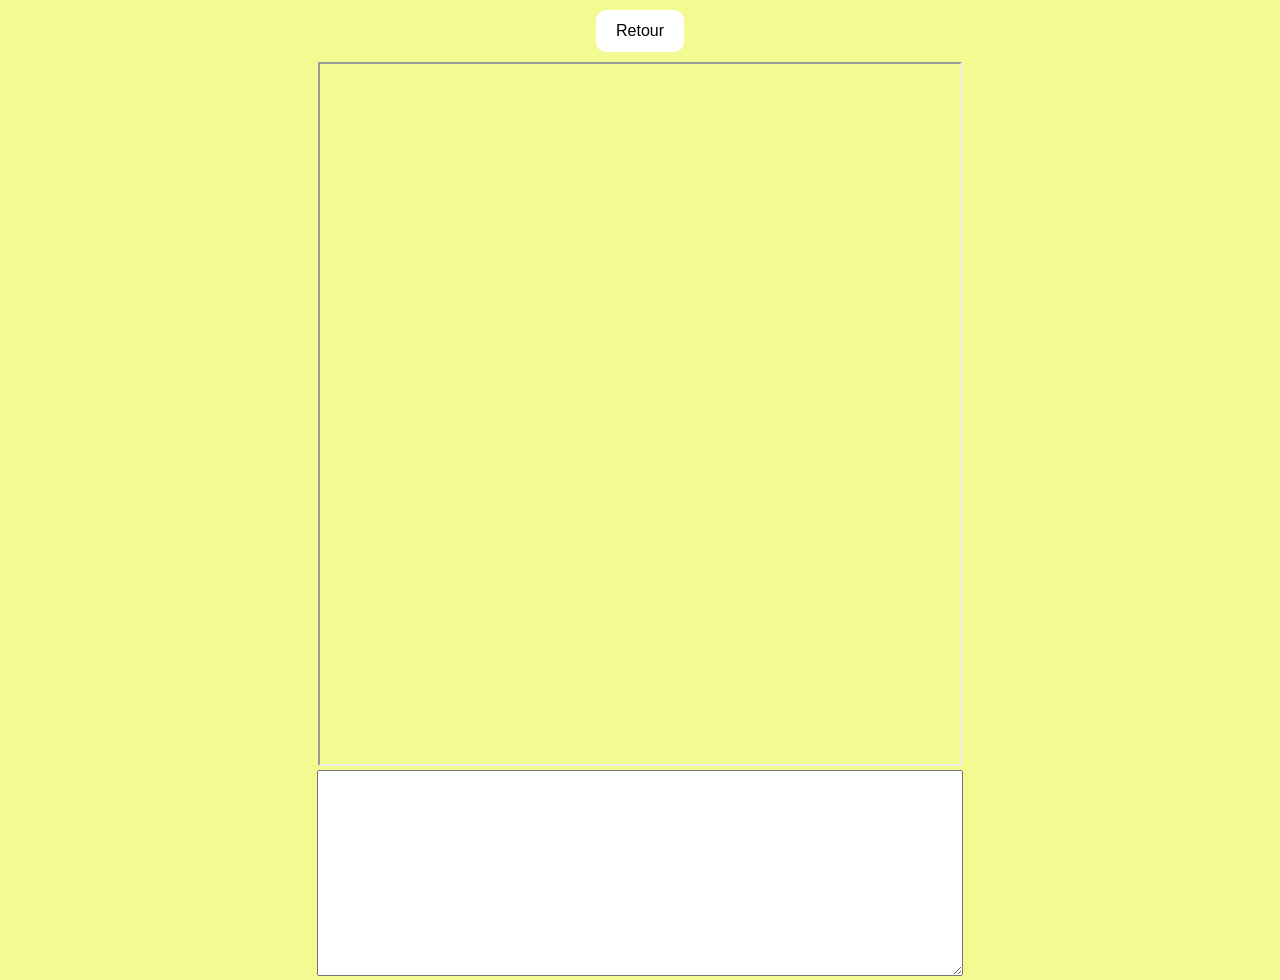
<file: paul4.html>
<!DOCTYPE html>
<html lang="fr">

<head>
    <meta charset="UTF-8">
    <title>Mon stage</title>
    <link rel="stylesheet" href="paul2.css">
</head>

<body>

    <a href="paul.html" class="bouton">
        Retour
    </a>

    <br><iframe src="https://www.snake.fr/jeux/google-snake" width="50%" height="700"></iframe></br>


<textarea id="note" style="width:50%;height:200px;"> </textarea>

<script>
// Charger le texte sauvé
const saved = localStorage.getItem("note");
if (saved !== null) {
    document.getElementById("note").value = saved;
}

// Sauvegarder automatiquement à chaque modification
document.getElementById("note").addEventListener("input", function () {
    localStorage.setItem("note", this.value);
});
</script>

</body>
</html>
</file>
<file: index.css>
/* ==========================
   STYLE GENERAL
========================== */

body {
    margin: 0;
    min-height: 100vh;

    font-family: Arial, sans-serif;

    display: flex;
    justify-content: center;
    align-items: center;

    background: linear-gradient(135deg, #ff512f, #dd2476);

    color: white;
}

/* ==========================
   CARTE PRINCIPALE
========================== */

header {
    background-color: rgba(255, 255, 255, 0.15);

    padding: 40px;

    border-radius: 25px;

    text-align: center;

    backdrop-filter: blur(10px);

    box-shadow: 0 10px 30px rgba(0, 0, 0, 0.3);

    width: 90%;
    max-width: 500px;

    animation: apparition 1s ease;
}

/* ==========================
   TITRE
========================== */

h1 {
    margin-top: 0;

    font-size: 2.5em;

    margin-bottom: 30px;
}

/* ==========================
   LIENS
========================== */

header p {
    margin: 15px 0;
}

header a {
    display: block;

    text-decoration: none;

    background-color: white;
    color: #dd2476;

    padding: 15px;

    border-radius: 12px;

    font-weight: bold;

    transition: 0.3s;
}

/* Effet au survol */
header a:hover {
    transform: translateY(-5px) scale(1.03);

    background-color: #ffe6f1;

    box-shadow: 0 5px 15px rgba(0, 0, 0, 0.2);
}

/* ==========================
   ANIMATION D'APPARITION
========================== */

@keyframes apparition {
    from {
        opacity: 0;
        transform: translateY(-30px);
    }

    to {
        opacity: 1;
        transform: translateY(0);
    }
}

/* ==========================
   VERSION TELEPHONE
========================== */

@media (max-width: 600px) {

    header {
        padding: 25px;
    }

    h1 {
        font-size: 2em;
    }

    header a {
        padding: 12px;
    }
}
</file>
<file: eliot.css>
:root {
    --primary-color: #000000;
    --secondary-color: #000000;
    --text-dark: #ffffff;
    --text-light: #ffffff;
    --bg-white: #ffffff;
    --bg-gray: #f3f4f6;
}

* {
    margin: 0;
    padding: 0;
    box-sizing: border-box;
}

body {
    font-family: 'Segoe UI', Tahoma, Geneva, Verdana, sans-serif;
    background-color: var(--bg-white);
    color: var(--text-dark);
    line-height: 1.6;
    text-align: center;
}

header {
    background: linear-gradient(135deg, var(--primary-color), #000000);
    padding: 2rem;
    text-align: center;
    box-shadow: 0 4px 6px rgba(0, 0, 0, 0.1);
}

header h1 {
    color: var(--text-light);
    font-size: 2.5rem;
    text-transform: uppercase;
    letter-spacing: 3px;
    transition: transform 0.3s ease;
}

header h1:hover {
    transform: scale(1.05);
}

main {
    max-width: 1200px;
    margin: 0 auto;
    padding: 2rem;
}

h1, h2, h3 {
    color: var(--text-dark);
    text-align: center;
    margin-bottom: 1.5rem;
}
p {
    text-align: justify;
    margin-bottom: 1rem;
    color: #4b5563;
}

.center-text {
    text-align: center;
}

.card-container {
    display: flex;
    flex-wrap: wrap;
    gap: 1.5rem;
    justify-content: center;
}

.card {
    background-color: var(--bg-gray);
    border-radius: 10px;
    padding: 1.5rem;
    width: 300px;
    box-shadow: 0 2px 4px rgba(0, 0, 0, 0.1);
    transition: transform 0.3s ease, box-shadow 0.3s ease;
}

.card:hover {
    transform: translateY(-5px);
    box-shadow: 0 8px 16px rgba(0, 0, 0, 0.2);
}


footer h1 {
    color: var(--secondary-color);
    font-size: 1.5rem;
}

@media (max-width: 768px) {
    header h1 {
        font-size: 1.8rem;
    }
    
    .card {
        width: 100%;
    }
}
.paragraphe {
    background-color: lab(2.65% 15.5 -27.01);
    color: rgb(255, 255, 255);

    width: 70%;

    margin: 20px auto;
    padding: 20px;

    border-radius: 15px;

    box-shadow: 0px 0px 10px rgba(0,0,0,0.3);
}
.btn_mode_sombre {
    display: inline-block;

    position: absolute;
    
    top: 10px;
    
    right: 10px;

    background-color: white;
    
    color: #333;

    text-decoration: none;

    padding: 10px 20px;

    border-radius: 20px;

    margin: 10px;

    transition: 0.3s;
    
}
.btn_mode_sombre:hover {
    background-color: #ddd;

    transform: scale(1.0);
}
.bouton {
    display: inline-block;

    background-color: lab(88.38% -10.97 35.77);
    color: #333;

    padding: 12px 20px;

    border-radius: 10px;

    margin: 10px;

    transition: 0.3s;
}
.dark-mode {
    background-color: hwb(263 1% 76%);

    text-align: center;

    color: white;
}
    
    
    /* cela change la couleur des étiquettes class="groupe" pour la mettre en mode sombre*/
    .groupe{
        background-color: hwb(239 73% 6%);

        color: black;

        width: 70%;

        margin: 20px auto;

        padding: 20px;

        border-radius: 15px;

        box-shadow: 0px 0px 10px rgba(0,0,0,0.3);
    }
     .groupe{
        background-color:black;

        color: white;

        width: 70%;

        margin: 20px auto;

        padding: 20px;

        border-radius: 15px;

        box-shadow: 0px 0px 10px rgba(0,0,0,0.3);
     }
</file>
<file: paul2.css>
/* ==========================
   STYLE GENERAL DU SITE
========================== */

body {
    background-color: #f3fa92;
    color: white;
    font-family: Arial, sans-serif;
    text-align: center;
    margin: 0;
    transition: 0.5s;
}

/* ==========================
   MODE SOMBRE
========================== */

.dark-mode {
    background-color: #121212;
    color: white;
}

/* ==========================
   TITRES
========================== */

h1 {
    font-size: 40px;
    margin-top: 20px;
    color: cyan;
}

h2 {
    font-size: 30px;
    margin-top: 30px;
    color: cyan;
}

h3 {
    font-size: 25px;
}

/* ==========================
   CARTES DE TEXTE
========================== */

.carte {
    background-color: #000000;
    color: white;

    width: 85%;
    margin: 30px auto;
    padding: 30px;

    border-radius: 25px;

    box-shadow: 0 0 20px #d9f457af;
}

/* ==========================
   BOUTONS
========================== */

.bouton {
    display: inline-block;
    background-color: white;
    color: black;
    text-decoration: none;

    padding: 12px 20px;

    border-radius: 10px;

    margin: 10px;

    transition: 0.3s;

    border: none;
    cursor: pointer;
}

.bouton:hover {
    background-color: #ddd;
    transform: scale(1.05);
}

/* ==========================
   IMAGES
========================== */

.image {
    width: 350px;
    border-radius: 15px;
    border: 3px solid cyan;
    display: block;
    margin: 20px auto;
}

/* Image à gauche */
.gauche {
    float: left;
    margin-left: 20px;
}

/* Image à droite */
.droite {
    float: right;
    margin-right: 20px;
}

/* Image centrée */
.centre {
    display: block;
    margin: auto;
}

/* ==========================
   FLEX
========================== */

.flex {
    display: flex;
    justify-content: center;
    gap: 20px;
    flex-wrap: wrap;
}
</file>
<file: paul3.css>
/* ==========================
   STYLE GENERAL DU SITE
========================== */

body {
    background-color: #f3fa92;
    color: white;
    font-family: Arial, sans-serif;
    text-align: center;
    margin: 0;
    transition: 0.5s;
}

/* ==========================
   MODE SOMBRE
========================== */

.dark-mode {
    background-color: #121212;
    color: white;
}

/* ==========================
   TITRES
========================== */

h1 {
    font-size: 40px;
    margin-top: 20px;
    color: cyan;
}

h2 {
    font-size: 30px;
    margin-top: 30px;
    color: cyan;
}

h3 {
    font-size: 25px;
}

h5 {
    font-size: 30px;
    margin-top: 30px;
    color: rgb(253, 177, 0);
}

/* ==========================
   CARTES DE TEXTE
========================== */

.carte {
    background-color: #000000;
    color: white;

    width: 85%;
    margin: 30px auto;
    padding: 30px;

    border-radius: 25px;

    box-shadow: 0 0 20px #d9f457af;
}

/* ==========================
   BOUTONS
========================== */

.bouton {
    display: inline-block;
    background-color: white;
    color: black;
    text-decoration: none;

    padding: 12px 20px;

    border-radius: 10px;

    margin: 10px;

    transition: 0.3s;

    border: none;
    cursor: pointer;
}

.bouton:hover {
    background-color: #ddd;
    transform: scale(1.05);
}

/* ==========================
   IMAGES
========================== */

.image {
    width: 350px;
    border-radius: 15px;
    border: 3px solid cyan;
    display: block;
    margin: 20px auto;
}

/* Image à gauche */
.gauche {
    float: left;
    margin-left: 20px;
}

/* Image à droite */
.droite {
    float: right;
    margin-right: 20px;
}

/* Image centrée */
.centre {
    display: block;
    margin: auto;
}

/* ==========================
   FLEX
========================== */

.flex {
    display: flex;
    justify-content: center;
    gap: 20px;
    flex-wrap: wrap;
}
</file>
